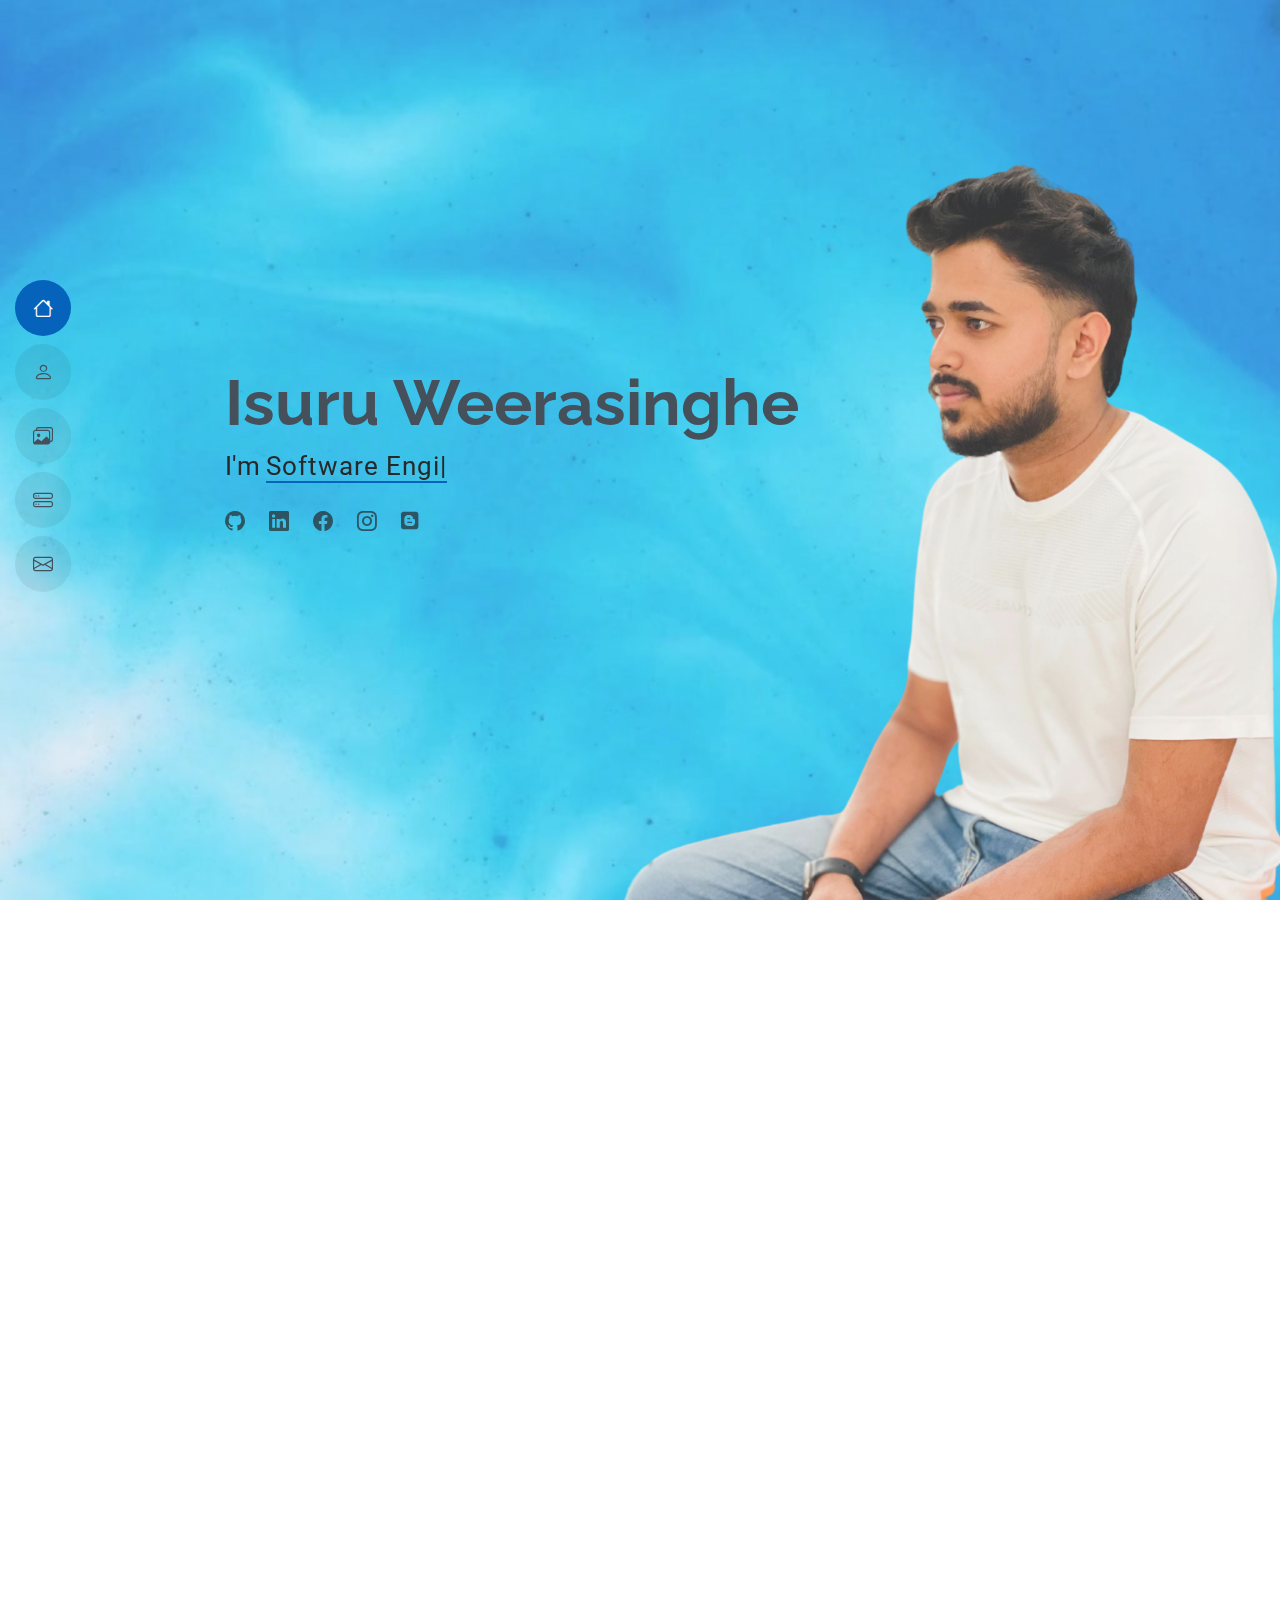
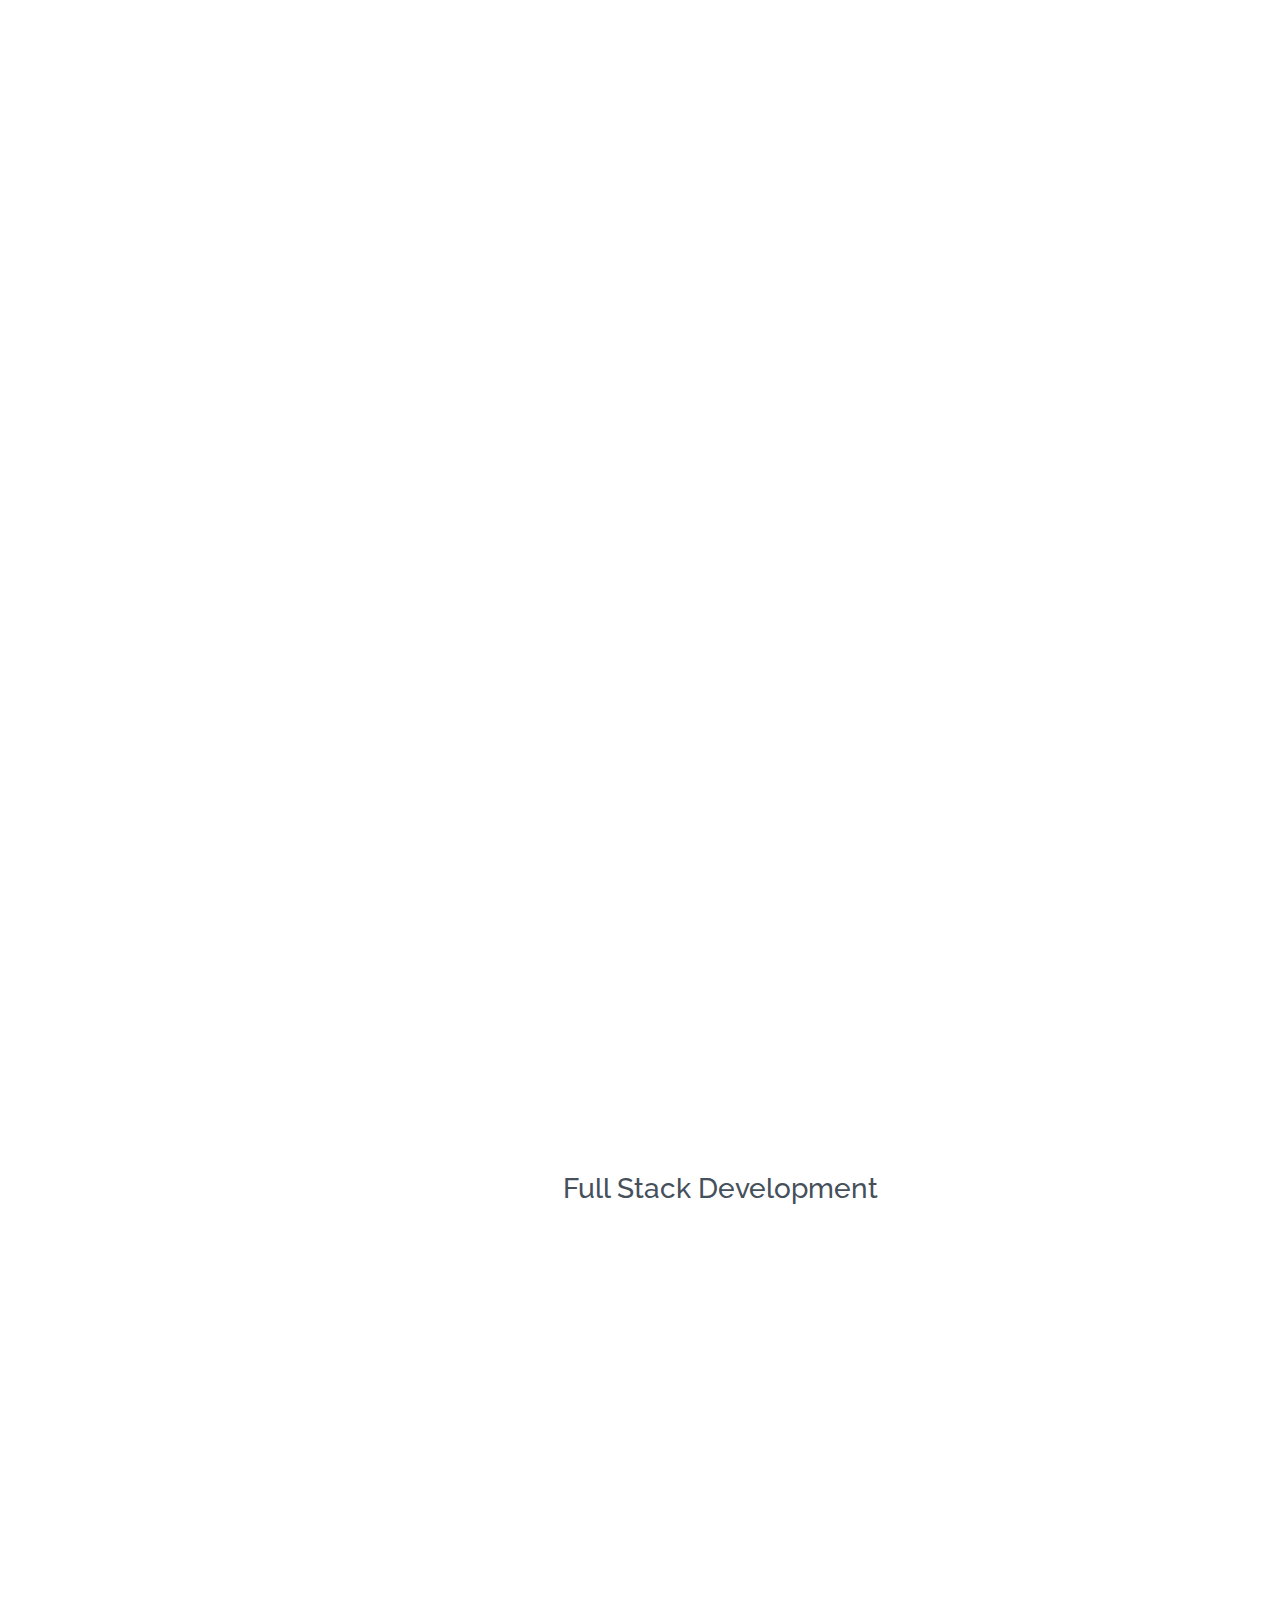
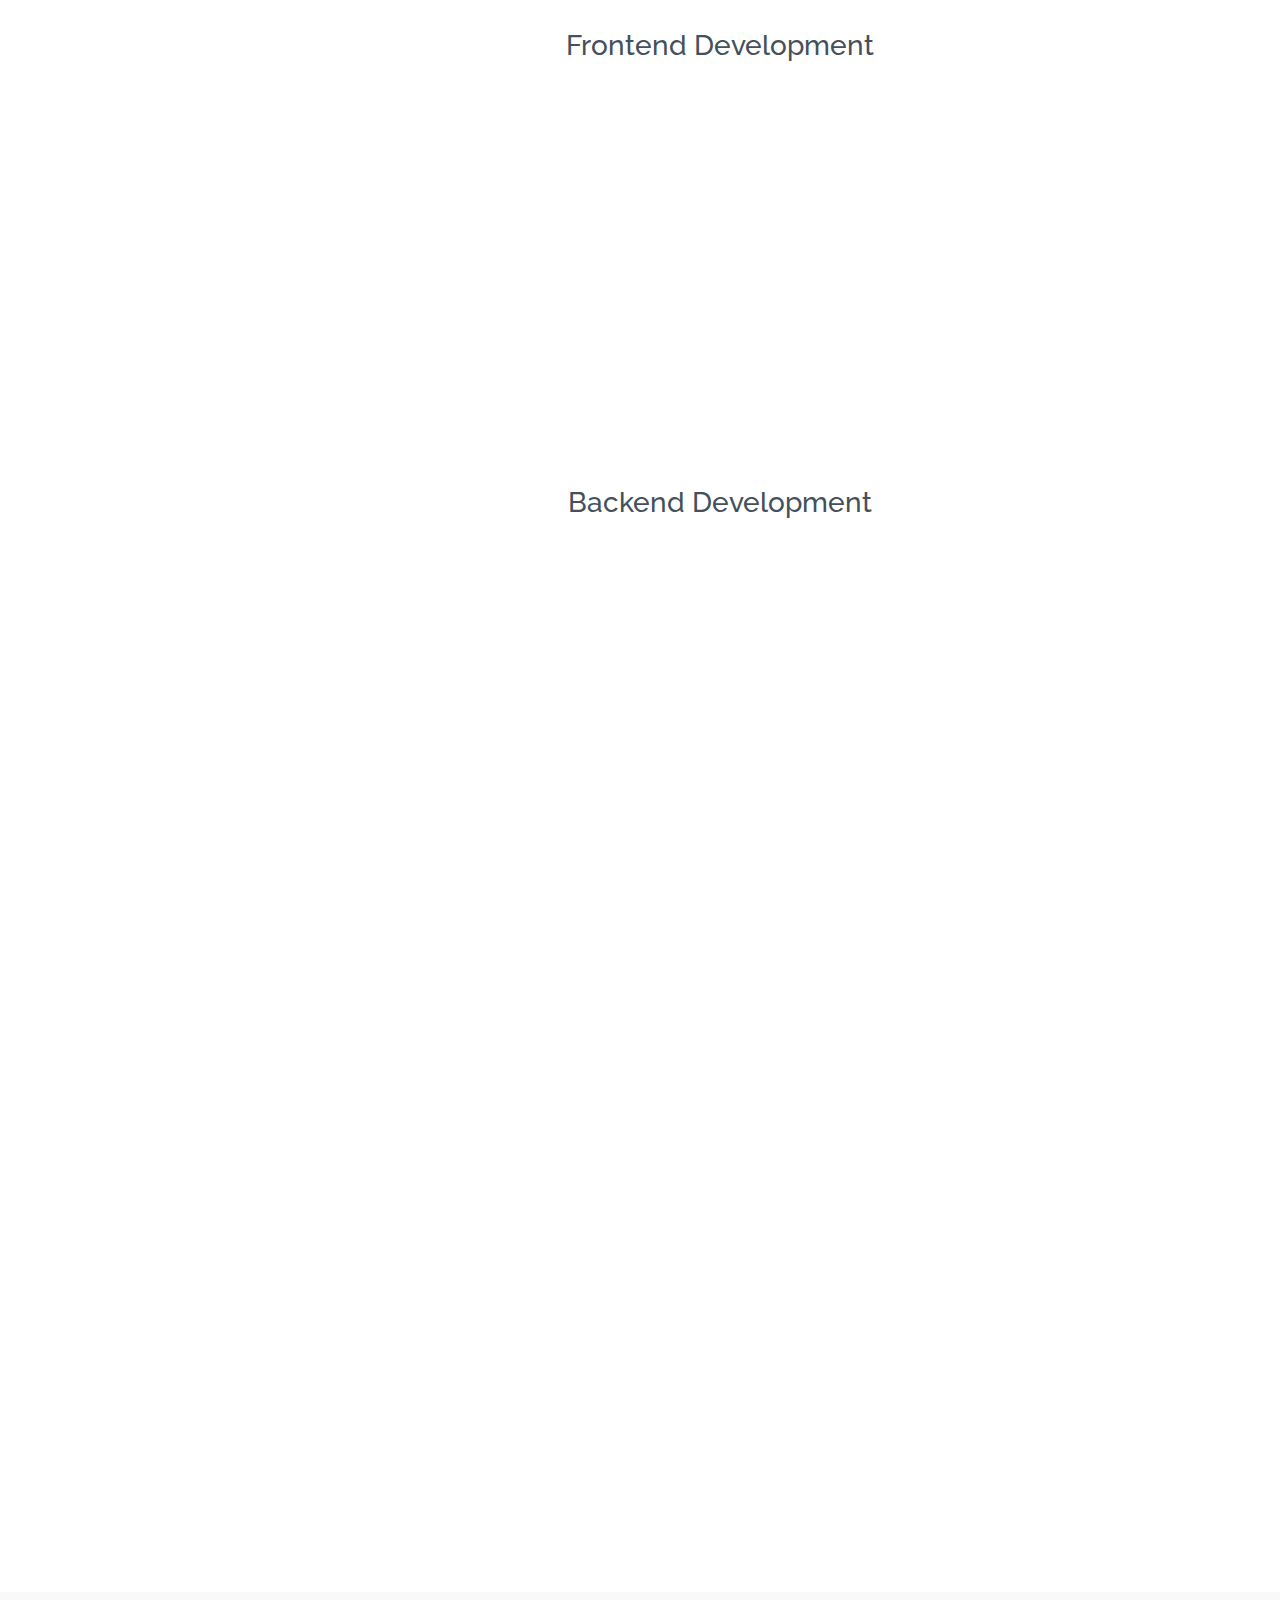
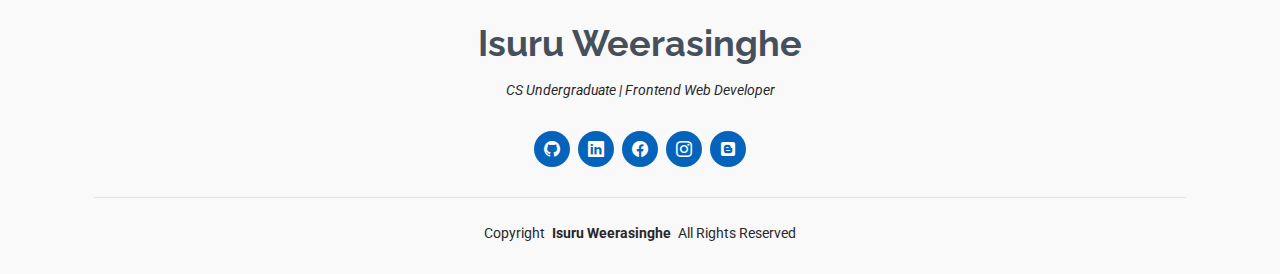
<file: index.html>
<!DOCTYPE html>
<html lang="en">

<head>
  <meta charset="utf-8">
  <meta content="width=device-width, initial-scale=1.0" name="viewport">
  <title>Isuru | Portfolio</title>
  <meta content="" name="description">
  <meta content="" name="keywords">

  <!-- Favicons -->
  <link href="assets/img/favicon.png" rel="icon">
  <link href="assets/img/apple-touch-icon.png" rel="apple-touch-icon">

  <!-- Fonts -->
  <link href="https://fonts.googleapis.com" rel="preconnect">
  <link href="https://fonts.gstatic.com" rel="preconnect" crossorigin>
  <link href="https://fonts.googleapis.com/css2?family=Roboto:ital,wght@0,100;0,300;0,400;0,500;0,700;0,900;1,100;1,300;1,400;1,500;1,700;1,900&family=Poppins:ital,wght@0,100;0,200;0,300;0,400;0,500;0,600;0,700;0,800;0,900;1,100;1,200;1,300;1,400;1,500;1,600;1,700;1,800;1,900&family=Raleway:ital,wght@0,100;0,200;0,300;0,400;0,500;0,600;0,700;0,800;0,900;1,100;1,200;1,300;1,400;1,500;1,600;1,700;1,800;1,900&display=swap" rel="stylesheet">

  <!-- Vendor CSS Files -->
  <link href="assets/vendor/bootstrap/css/bootstrap.min.css" rel="stylesheet">
  <link href="assets/vendor/bootstrap-icons/bootstrap-icons.css" rel="stylesheet">
  <link href="assets/vendor/aos/aos.css" rel="stylesheet">
  <link href="assets/vendor/glightbox/css/glightbox.min.css" rel="stylesheet">
  <link href="assets/vendor/swiper/swiper-bundle.min.css" rel="stylesheet">
  <link href="https://cdnjs.cloudflare.com/ajax/libs/font-awesome/6.0.0-beta3/css/all.min.css" rel="stylesheet">


  <!-- Main CSS File -->
  <link href="assets/css/main.css" rel="stylesheet">

  
</head>

<body class="index-page">

  <header id="header" class="header d-flex flex-column justify-content-center">

    <i class="header-toggle d-xl-none bi bi-list"></i>

    <nav id="navmenu" class="navmenu">
      <ul>
        <li><a href="#hero" class="active"><i class="bi bi-house navicon"></i><span>Home</span></a></li>
        <li><a href="#about"><i class="bi bi-person navicon"></i><span>About</span></a></li>
        <!-- <li><a href="#resume"><i class="bi bi-file-earmark-text navicon"></i><span>Resume</span></a></li> -->
        <li><a href="#portfolio"><i class="bi bi-images navicon"></i><span>Projects</span></a></li>
        <li><a href="#services"><i class="bi bi-hdd-stack navicon"></i><span>Services</span></a></li>
        <li><a href="#contact"><i class="bi bi-envelope navicon"></i><span>Contact</span></a></li>
      </ul>
    </nav>

  </header>

  <main class="main">

    <!-- Hero Section -->
    <section id="hero" class="hero section light-background">

      <img src="assets/img/hero-bg.jpg" alt="">

      <div class="container" data-aos="zoom-out">
        <div class="row justify-content-center">
          <div class="col-lg-9">
            <h2>Isuru Weerasinghe</h2>
            <p>I'm <span class="typed" data-typed-items="Full Stack Web Developer, CS Undergraduate">Software Engineer Enthusiast</span><span class="typed-cursor typed-cursor--blink" aria-hidden="true"></span></p>
            <div class="social-links">
              <!-- <a href="#"><i class="bi bi-twitter-x"></i></a> -->
              <a href="https://github.com/Isuru-Weerasinghe"><i class="bi bi-github"></i></a>
              <a href="https://www.linkedin.com/in/isuru-weerasinghe-ab892a248/"><i class="bi bi-linkedin"></i></a>
              <a href="https://www.facebook.com/profile.php?id=100087446755315&mibextid=ZbWKwL"><i class="bi bi-facebook"></i></a>
              <a href="https://www.instagram.com/isuru_op/profilecard/?igsh=MTJpNHA0MjAzdmZsMg=="><i class="bi bi-instagram"></i></a>
              <a href="https://webbyisuruweerasinghe.blogspot.com"><i class="fab fa-blogger"></i></a>
              
            </div>
          </div>
        </div>
      </div>

    </section><!-- /Hero Section -->

    <!-- About Section -->
    <section id="about" class="about section">

      <!-- Section Title -->
      <div class="container section-title" data-aos="fade-up">
        <h2>About</h2>
        <!-- <p>I am a driven Computer Science undergraduate at Uva Wellassa University of Sri Lanka, with a strong passion for software development. Skilled in web development and always eager to embrace new challenges, I excel at learning quickly and contributing effectively to collaborative projects. With a proactive approach and a commitment to excellence, I aspire to make a meaningful impact as a Software Engineer.</p> -->
      </div><!-- End Section Title -->

      <div class="container" data-aos="fade-up" data-aos-delay="100">

        <div class="row gy-4 justify-content-center">
          <div class="col-lg-4">
            <img src="assets/img/profile-img.jpg" class="img-fluid" alt="">
          </div>
          <div class="col-lg-8 content">
            <h2>CS Undergraduate &amp; Full Stack Web Developer.</h2>
            <p class="py-3">
              I am a driven Computer Science undergraduate at Uva Wellassa University of Sri Lanka, with a strong passion for software development. Skilled in web development and always eager to embrace new challenges, I excel at learning quickly and contributing effectively to collaborative projects. With a proactive approach and a commitment to excellence, I aspire to make a meaningful impact as a Software Engineer.
            </p>
            <div class="row">
              <div class="col-lg-6">
                <ul>
                  <li><i class="bi bi-chevron-right"></i> <strong>University:</strong> <span>Uva Wellassa University of Sri Lanka</span></li>
                  <li><i class="bi bi-chevron-right"></i> <strong>Degree:</strong> <span>BSc(Hon's) Computer Science and Technology</span></li>
                  <li><i class="bi bi-chevron-right"></i> <strong>Phone:</strong> <span>+94 76 9201332</span></li>
                  <li><i class="bi bi-chevron-right"></i> <strong>Email:</strong> <span>lakmalisuru2018@gmail.com</span></li>
                </ul>
                <br/>
                <br/>
                <br/>
                <br/>
                <br/>
                <br/>
                <br/>
              </div>
              
            </div>
        
          </div>
        </div>

      </div>

    <!-- Portfolio Section -->
    <section id="portfolio" class="portfolio section">

      <!-- Section Title -->
      <div class="container section-title" data-aos="fade-up">
        <h2>Projects</h2>
        <p>Explore a collection of my projects that demonstrate my passion for problem-solving and innovation. From building intelligent systems and crafting efficient algorithms to designing user-friendly applications, each project reflects my journey of continuous learning and technical expertise.</p>
      </div><!-- End Section Title -->

      <div class="container">

        <div class="isotope-layout" data-default-filter="*" data-layout="masonry" data-sort="original-order">

          <ul class="portfolio-filters isotope-filters" data-aos="fade-up" data-aos-delay="100">
            <li data-filter="*" class="filter-active">All</li>
            <li data-filter=".filter-app">MERN</li>
            <li data-filter=".filter-product">JSP</li>
            <li data-filter=".filter-branding">PHP</li>
          </ul><!-- End Portfolio Filters -->

          <div class="row gy-4 isotope-container" data-aos="fade-up" data-aos-delay="200">

            <div class="col-lg-4 col-md-6 portfolio-item isotope-item filter-app">
              <img src="assets/img/masonry-portfolio/masonry-portfolio-1.jpg" class="img-fluid" alt="">
              <div class="portfolio-info">
                <h4>ENT Unit [HCSMS]</h4>
                <p>Developed a MERN stack application streamlining clinical services in an ENT unit of Kolonna Base Hospital, featuring QR-based authentication, EHR management, multi-role access, and integrated support functionalities.</p>
                <a href="assets/img/masonry-portfolio/masonry-portfolio-1.jpg" title="App 1" data-gallery="portfolio-gallery-app" class="glightbox preview-link"><i class="bi bi-zoom-in"></i></a>
                <a href="#" title="More Details" class="details-link"><i class="bi bi-link-45deg"></i></a>
              </div>
            </div><!-- End Portfolio Item -->

            <div class="col-lg-4 col-md-6 portfolio-item isotope-item filter-product">
              <img src="assets/img/masonry-portfolio/masonry-portfolio-2.jpg" class="img-fluid" alt="">
              <div class="portfolio-info">
                <h4>Inspira Ella</h4>
                <p>Developed a dynamic Hotel Management System for Inspira Ella hotel using JSP, Servlets, and MySQL, enhancing service management and customer experience with a focus on rapid development.</p>
                <a href="assets/img/masonry-portfolio/masonry-portfolio-2.jpg" title="Product 1" data-gallery="portfolio-gallery-product" class="glightbox preview-link"><i class="bi bi-zoom-in"></i></a>
                <a href="#" title="More Details" class="details-link"><i class="bi bi-link-45deg"></i></a>
              </div>
            </div><!-- End Portfolio Item -->

            <div class="col-lg-4 col-md-6 portfolio-item isotope-item filter-branding">
              <img src="assets/img/masonry-portfolio/masonry-portfolio-3.jpg" class="img-fluid" alt="">
              <div class="portfolio-info">
                <h4>Railway Management System for Sri Lanka Railways</h4>
                <p>"Developed a Railway Management System using PHP and MySQL to automate operations, including train scheduling, ticketing, and passenger and route management for Sri Lanka's railway network."</p>
                <a href="assets/img/masonry-portfolio/masonry-portfolio-3.jpg" title="Branding 1" data-gallery="portfolio-gallery-branding" class="glightbox preview-link"><i class="bi bi-zoom-in"></i></a>
                <a href="portfolio-details3.html" title="More Details" class="details-link"><i class="bi bi-link-45deg"></i></a>
              </div>
            </div><!-- End Portfolio Item -->

          </div> 

        </div>

      </div> 

    </section><!-- /Portfolio Section -->

    <!-- Services Section -->
<section id="services" class="services section">

  <!-- Section Title -->
<div class="container section-title" data-aos="fade-up">
  <h2>Services</h2>
  <p>Comprehensive web development services that cover Full Stack, Frontend, and Backend development, delivering seamless and dynamic web solutions for businesses of all sizes.</p>
</div><!-- End Section Title -->

<div class="container">
  <div class="row gy-4">

    <!-- Full Stack Development -->
    <div class="col-12">
      <h3 class="text-center">Full Stack Development</h3>
    </div>
    <div class="col-lg-4 col-md-6" data-aos="fade-up" data-aos-delay="100">
      <div class="service-item item-cyan position-relative">
        <div class="icon">
          <i class="bi bi-globe"></i>
        </div>
        <h3>End-to-End Solutions</h3>
        <p>Build robust web applications from the ground up, integrating seamless communication between frontend and backend technologies.</p>
      </div>
    </div>
    <div class="col-lg-4 col-md-6" data-aos="fade-up" data-aos-delay="200">
      <div class="service-item item-orange position-relative">
        <div class="icon">
          <i class="bi bi-diagram-3"></i>
        </div>
        <h3>API Integration</h3>
        <p>Design and implement RESTful APIs to enable efficient data exchange and connectivity between various systems.</p>
      </div>
    </div>
    <div class="col-lg-4 col-md-6" data-aos="fade-up" data-aos-delay="300">
      <div class="service-item item-teal position-relative">
        <div class="icon">
          <i class="bi bi-cloud"></i>
        </div>
        <h3>Cloud Integration</h3>
        <p>Utilize cloud services to deploy scalable and secure web applications that are easy to manage and monitor.</p>
      </div>
    </div>

    <!-- Frontend Development -->
    <div class="col-12 mt-5">
      <h3 class="text-center">Frontend Development</h3>
    </div>
    <div class="col-lg-4 col-md-6" data-aos="fade-up" data-aos-delay="100">
      <div class="service-item item-cyan position-relative">
        <div class="icon">
          <i class="bi bi-code-slash"></i>
        </div>
        <h3>Responsive Design</h3>
        <p>Design websites that adapt seamlessly across devices, ensuring a consistent experience on desktops, tablets, and mobiles.</p>
      </div>
    </div>
    <div class="col-lg-4 col-md-6" data-aos="fade-up" data-aos-delay="200">
      <div class="service-item item-orange position-relative">
        <div class="icon">
          <i class="bi bi-palette"></i>
        </div>
        <h3>UI/UX Development</h3>
        <p>Create intuitive user interfaces and engaging user experiences with a focus on functionality and aesthetic appeal.</p>
      </div>
    </div>
    <div class="col-lg-4 col-md-6" data-aos="fade-up" data-aos-delay="300">
      <div class="service-item item-teal position-relative">
        <div class="icon">
          <i class="bi bi-bootstrap"></i>
        </div>
        <h3>Framework Expertise</h3>
        <p>Leverage modern frontend frameworks like React, Vue.js, and Angular for dynamic and high-performance applications.</p>
      </div>
    </div>

    <!-- Backend Development -->
    <div class="col-12 mt-5">
      <h3 class="text-center">Backend Development</h3>
    </div>
    <div class="col-lg-4 col-md-6" data-aos="fade-up" data-aos-delay="100">
      <div class="service-item item-red position-relative">
        <div class="icon">
          <i class="bi bi-server"></i>
        </div>
        <h3>Database Management</h3>
        <p>Design and manage scalable databases using technologies like MySQL, MongoDB, and PostgreSQL for secure data handling.</p>
      </div>
    </div>
    <div class="col-lg-4 col-md-6" data-aos="fade-up" data-aos-delay="200">
      <div class="service-item item-indigo position-relative">
        <div class="icon">
          <i class="bi bi-box-seam"></i>
        </div>
        <h3>Server-Side Development</h3>
        <p>Develop and maintain efficient server-side logic using Node.js, Python, or PHP to power dynamic web applications.</p>
      </div>
    </div>
    <div class="col-lg-4 col-md-6" data-aos="fade-up" data-aos-delay="300">
      <div class="service-item item-pink position-relative">
        <div class="icon">
          <i class="bi bi-shield-check"></i>
        </div>
        <h3>Security Implementation</h3>
        <p>Implement robust security measures to protect user data and prevent unauthorized access to your application.</p>
      </div>
    </div>

  </div>
</div>
<!-- End Services Section -->

<!-- Contact Section -->
 
<section id="contact" class="contact section">
  

  <!-- Section Title -->
  <div class="container section-title" data-aos="fade-up">
    <h2>Contact</h2>
    <p>Let’s Collaborate! Feel free to reach out for project collaborations, internship opportunities, or just to connect. I’d love to hear from you!</p>
  </div><!-- End Section Title -->

  <div class="container" data-aos="fade" data-aos-delay="100">

    <div class="row gy-4">

      <div class="col-lg-4">
        <div class="info-item d-flex" data-aos="fade-up" data-aos-delay="200">
          <i class="bi bi-geo-alt flex-shrink-0"></i>
          <div>
            <h3>Location</h3>
            <p>Embilipitiya, Sri Lanka</p>
          </div>
        </div><!-- End Info Item -->

        <div class="info-item d-flex" data-aos="fade-up" data-aos-delay="300">
          <i class="bi bi-telephone flex-shrink-0"></i>
          <div>
            <h3>Call Me</h3>
            <p><a href="tel:+94769201332">+94 76 920 1332</a></p>
          </div>
        </div><!-- End Info Item -->

        <div class="info-item d-flex" data-aos="fade-up" data-aos-delay="400">
          <i class="bi bi-envelope flex-shrink-0"></i>
          <div>
            <h3>Email Me</h3>
            <p><a href="mailto:lakmalisuru2018@gmail.com">lakmalisuru2018@gmail.com</a></p>
          </div>
        </div><!-- End Info Item -->

      </div>

    </div>

  </div> <br/><br/><br/>

</section><!-- /Contact Section -->



<!-- footer section -->
  </main>

  <footer id="footer" class="footer position-relative light-background">
    <div class="container">
      <h3 class="sitename">Isuru Weerasinghe</h3>
      <p>CS Undergraduate | Frontend Web Developer</p>
      <div class="social-links d-flex justify-content-center">
        <a href="https://github.com/Isuru-Weerasinghe"><i class="bi bi-github"></i></a>
        <a href="https://www.linkedin.com/in/isuru-weerasinghe-ab892a248/"><i class="bi bi-linkedin"></i></a>
        <a href="https://www.facebook.com/profile.php?id=100087446755315&mibextid=ZbWKwL"><i class="bi bi-facebook"></i></a>
        <a href="https://www.instagram.com/isuru_op/profilecard/?igsh=MTJpNHA0MjAzdmZsMg=="><i class="bi bi-instagram"></i></a>
        <a href="https://webbyisuruweerasinghe.blogspot.com"><i class="fab fa-blogger"></i></a>
      </div>
      <div class="container">
        <div class="copyright">
          <span>Copyright</span> <strong class="px-1 sitename">Isuru Weerasinghe</strong> <span>All Rights Reserved</span>
        </div>
      </div>
    </div>
  </footer>
  <!-- footer section -->

  <!-- Scroll Top -->
  <a href="#" id="scroll-top" class="scroll-top d-flex align-items-center justify-content-center"><i class="bi bi-arrow-up-short"></i></a>

  <!-- Preloader -->
  <div id="preloader"></div>

  <!-- Vendor JS Files -->
  <script src="assets/vendor/bootstrap/js/bootstrap.bundle.min.js"></script>
  <script src="assets/vendor/php-email-form/validate.js"></script>
  <script src="assets/vendor/aos/aos.js"></script>
  <script src="assets/vendor/typed.js/typed.umd.js"></script>
  <script src="assets/vendor/purecounter/purecounter_vanilla.js"></script>
  <script src="assets/vendor/waypoints/noframework.waypoints.js"></script>
  <script src="assets/vendor/glightbox/js/glightbox.min.js"></script>
  <script src="assets/vendor/imagesloaded/imagesloaded.pkgd.min.js"></script>
  <script src="assets/vendor/isotope-layout/isotope.pkgd.min.js"></script>
  <script src="assets/vendor/swiper/swiper-bundle.min.js"></script>

  <!-- Main JS File -->
  <script src="assets/js/main.js"></script>

</body>

</html>
</file>
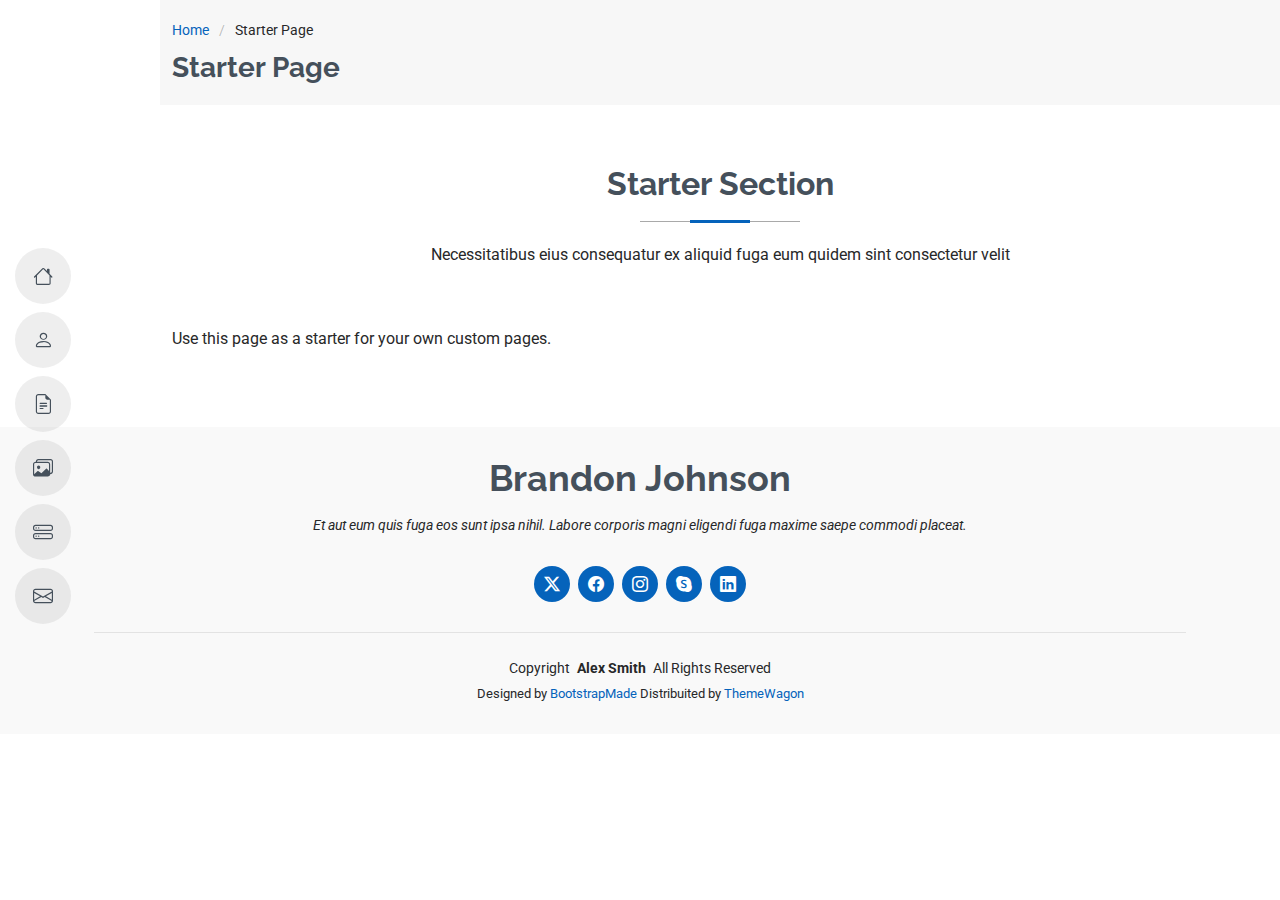
<file: starter-page.html>
<!DOCTYPE html>
<html lang="en">

<head>
  <meta charset="utf-8">
  <meta content="width=device-width, initial-scale=1.0" name="viewport">
  <title>Starter Page - MyResume Bootstrap Template</title>
  <meta content="" name="description">
  <meta content="" name="keywords">

  <!-- Favicons -->
  <link href="assets/img/favicon.png" rel="icon">
  <link href="assets/img/apple-touch-icon.png" rel="apple-touch-icon">

  <!-- Fonts -->
  <link href="https://fonts.googleapis.com" rel="preconnect">
  <link href="https://fonts.gstatic.com" rel="preconnect" crossorigin>
  <link href="https://fonts.googleapis.com/css2?family=Roboto:ital,wght@0,100;0,300;0,400;0,500;0,700;0,900;1,100;1,300;1,400;1,500;1,700;1,900&family=Poppins:ital,wght@0,100;0,200;0,300;0,400;0,500;0,600;0,700;0,800;0,900;1,100;1,200;1,300;1,400;1,500;1,600;1,700;1,800;1,900&family=Raleway:ital,wght@0,100;0,200;0,300;0,400;0,500;0,600;0,700;0,800;0,900;1,100;1,200;1,300;1,400;1,500;1,600;1,700;1,800;1,900&display=swap" rel="stylesheet">

  <!-- Vendor CSS Files -->
  <link href="assets/vendor/bootstrap/css/bootstrap.min.css" rel="stylesheet">
  <link href="assets/vendor/bootstrap-icons/bootstrap-icons.css" rel="stylesheet">
  <link href="assets/vendor/aos/aos.css" rel="stylesheet">
  <link href="assets/vendor/glightbox/css/glightbox.min.css" rel="stylesheet">
  <link href="assets/vendor/swiper/swiper-bundle.min.css" rel="stylesheet">

  <!-- Main CSS File -->
  <link href="assets/css/main.css" rel="stylesheet">

  <!-- =======================================================
  * Template Name: MyResume
  * Template URL: https://bootstrapmade.com/free-html-bootstrap-template-my-resume/
  * Updated: Jun 29 2024 with Bootstrap v5.3.3
  * Author: BootstrapMade.com
  * License: https://bootstrapmade.com/license/
  ======================================================== -->
</head>

<body class="starter-page-page">

  <header id="header" class="header d-flex flex-column justify-content-center">

    <i class="header-toggle d-xl-none bi bi-list"></i>

    <nav id="navmenu" class="navmenu">
      <ul>
        <li><a href="#hero"><i class="bi bi-house navicon"></i><span>Home</span></a></li>
        <li><a href="#about"><i class="bi bi-person navicon"></i><span>About</span></a></li>
        <li><a href="#resume"><i class="bi bi-file-earmark-text navicon"></i><span>Resume</span></a></li>
        <li><a href="#portfolio"><i class="bi bi-images navicon"></i><span>Portfolio</span></a></li>
        <li><a href="#services"><i class="bi bi-hdd-stack navicon"></i><span>Services</span></a></li>
        <li><a href="#contact"><i class="bi bi-envelope navicon"></i><span>Contact</span></a></li>
      </ul>
    </nav>

  </header>

  <main class="main">

    <!-- Page Title -->
    <div class="page-title" data-aos="fade">
      <div class="container">
        <nav class="breadcrumbs">
          <ol>
            <li><a href="index.html">Home</a></li>
            <li class="current">Starter Page</li>
          </ol>
        </nav>
        <h1>Starter Page</h1>
      </div>
    </div><!-- End Page Title -->

    <!-- Starter Section Section -->
    <section id="starter-section" class="starter-section section">

      <!-- Section Title -->
      <div class="container section-title" data-aos="fade-up">
        <h2>Starter Section</h2>
        <p>Necessitatibus eius consequatur ex aliquid fuga eum quidem sint consectetur velit</p>
      </div><!-- End Section Title -->

      <div class="container" data-aos="fade-up">
        <p>Use this page as a starter for your own custom pages.</p>
      </div>

    </section><!-- /Starter Section Section -->

  </main>

  <footer id="footer" class="footer position-relative light-background">
    <div class="container">
      <h3 class="sitename">Brandon Johnson</h3>
      <p>Et aut eum quis fuga eos sunt ipsa nihil. Labore corporis magni eligendi fuga maxime saepe commodi placeat.</p>
      <div class="social-links d-flex justify-content-center">
        <a href=""><i class="bi bi-twitter-x"></i></a>
        <a href=""><i class="bi bi-facebook"></i></a>
        <a href=""><i class="bi bi-instagram"></i></a>
        <a href=""><i class="bi bi-skype"></i></a>
        <a href=""><i class="bi bi-linkedin"></i></a>
      </div>
      <div class="container">
        <div class="copyright">
          <span>Copyright</span> <strong class="px-1 sitename">Alex Smith</strong> <span>All Rights Reserved</span>
        </div>
        <div class="credits">
          <!-- All the links in the footer should remain intact. -->
          <!-- You can delete the links only if you've purchased the pro version. -->
          <!-- Licensing information: https://bootstrapmade.com/license/ -->
          <!-- Purchase the pro version with working PHP/AJAX contact form: [buy-url] -->
          Designed by <a href="https://bootstrapmade.com/">BootstrapMade</a> Distribuited by <a href="https://themewagon.com">ThemeWagon</a>
        </div>
      </div>
    </div>
  </footer>

  <!-- Scroll Top -->
  <a href="#" id="scroll-top" class="scroll-top d-flex align-items-center justify-content-center"><i class="bi bi-arrow-up-short"></i></a>

  <!-- Preloader -->
  <div id="preloader"></div>

  <!-- Vendor JS Files -->
  <script src="assets/vendor/bootstrap/js/bootstrap.bundle.min.js"></script>
  <script src="assets/vendor/php-email-form/validate.js"></script>
  <script src="assets/vendor/aos/aos.js"></script>
  <script src="assets/vendor/typed.js/typed.umd.js"></script>
  <script src="assets/vendor/purecounter/purecounter_vanilla.js"></script>
  <script src="assets/vendor/waypoints/noframework.waypoints.js"></script>
  <script src="assets/vendor/glightbox/js/glightbox.min.js"></script>
  <script src="assets/vendor/imagesloaded/imagesloaded.pkgd.min.js"></script>
  <script src="assets/vendor/isotope-layout/isotope.pkgd.min.js"></script>
  <script src="assets/vendor/swiper/swiper-bundle.min.js"></script>

  <!-- Main JS File -->
  <script src="assets/js/main.js"></script>

</body>

</html>
</file>
<file: assets/css/main.css>
/**
* Template Name: MyResume
* Template URL: https://bootstrapmade.com/free-html-bootstrap-template-my-resume/
* Updated: Jun 29 2024 with Bootstrap v5.3.3
* Author: BootstrapMade.com
* License: https://bootstrapmade.com/license/
*/

/*--------------------------------------------------------------
# Font & Color Variables
# Help: https://bootstrapmade.com/color-system/
--------------------------------------------------------------*/
/* Fonts */
:root {
  --default-font: "Roboto",  system-ui, -apple-system, "Segoe UI", Roboto, "Helvetica Neue", Arial, "Noto Sans", "Liberation Sans", sans-serif, "Apple Color Emoji", "Segoe UI Emoji", "Segoe UI Symbol", "Noto Color Emoji";
  --heading-font: "Raleway",  sans-serif;
  --nav-font: "Poppins",  sans-serif;
}

/* Global Colors - The following color variables are used throughout the website. Updating them here will change the color scheme of the entire website */
:root { 
  --background-color: #ffffff; /* Background color for the entire website, including individual sections */
  --default-color: #272829; /* Default color used for the majority of the text content across the entire website */
  --heading-color: #45505b; /* Color for headings, subheadings and title throughout the website */
  --accent-color: #0563bb; /* Accent color that represents your brand on the website. It's used for buttons, links, and other elements that need to stand out */
  --surface-color: #ffffff; /* The surface color is used as a background of boxed elements within sections, such as cards, icon boxes, or other elements that require a visual separation from the global background. */
  --contrast-color: #ffffff; /* Contrast color for text, ensuring readability against backgrounds of accent, heading, or default colors. */
}

/* Nav Menu Colors - The following color variables are used specifically for the navigation menu. They are separate from the global colors to allow for more customization options */
:root {
  --nav-color: #45505b;  /* The default color of the main navmenu links */
  --nav-hover-color: #0563bb; /* Applied to main navmenu links when they are hovered over or active */
  --nav-mobile-background-color: #ffffff; /* Used as the background color for mobile navigation menu */
  --nav-dropdown-background-color: #ffffff; /* Used as the background color for dropdown items that appear when hovering over primary navigation items */
  --nav-dropdown-color: #212529; /* Used for navigation links of the dropdown items in the navigation menu. */
  --nav-dropdown-hover-color: #0563bb; /* Similar to --nav-hover-color, this color is applied to dropdown navigation links when they are hovered over. */
}

/* Color Presets - These classes override global colors when applied to any section or element, providing reuse of the sam color scheme. */

.light-background {
  --background-color: #f9f9f9;
  --surface-color: #ffffff;
}

.dark-background {
  --background-color: #060606;
  --default-color: #ffffff;
  --heading-color: #ffffff;
  --surface-color: #252525;
  --contrast-color: #ffffff;
}

/* Smooth scroll */
:root {
  scroll-behavior: smooth;
}

/*--------------------------------------------------------------
# General Styling & Shared Classes
--------------------------------------------------------------*/
body {
  color: var(--default-color);
  background-color: var(--background-color);
  font-family: var(--default-font);
}

a {
  color: var(--accent-color);
  text-decoration: none;
  transition: 0.3s;
}

a:hover {
  color: color-mix(in srgb, var(--accent-color), transparent 25%);
  text-decoration: none;
}

h1,
h2,
h3,
h4,
h5,
h6 {
  color: var(--heading-color);
  font-family: var(--heading-font);
}

/* PHP Email Form Messages
------------------------------*/
.php-email-form .error-message {
  display: none;
  background: #df1529;
  color: #ffffff;
  text-align: left;
  padding: 15px;
  margin-bottom: 24px;
  font-weight: 600;
}

.php-email-form .sent-message {
  display: none;
  color: #ffffff;
  background: #059652;
  text-align: center;
  padding: 15px;
  margin-bottom: 24px;
  font-weight: 600;
}

.php-email-form .loading {
  display: none;
  background: var(--surface-color);
  text-align: center;
  padding: 15px;
  margin-bottom: 24px;
}

.php-email-form .loading:before {
  content: "";
  display: inline-block;
  border-radius: 50%;
  width: 24px;
  height: 24px;
  margin: 0 10px -6px 0;
  border: 3px solid var(--accent-color);
  border-top-color: var(--surface-color);
  animation: php-email-form-loading 1s linear infinite;
}

@keyframes php-email-form-loading {
  0% {
    transform: rotate(0deg);
  }

  100% {
    transform: rotate(360deg);
  }
}

/*--------------------------------------------------------------
# Global Header
--------------------------------------------------------------*/
.header {
  color: var(--default-color);
  position: fixed;
  top: 0;
  left: 0;
  bottom: 0;
  padding: 0 15px;
  transition: all ease-in-out 0.3s;
  overflow-y: auto;
  z-index: 997;
  min-width: 200px;
}

@media (max-width: 1199px) {
  .header {
    background-color: var(--background-color);
    border-right: 1px solid color-mix(in srgb, var(--default-color), transparent 90%);
    width: 300px;
    left: -100%;
  }
}

@media (min-width: 1200px) and (max-width: 1600px) {
  .header~main {
    margin-left: 160px;
  }

  .header~main .hero {
    margin-left: -160px;
    width: 100vw;
  }
}

.header.header-show {
  left: 0;
}

.header .header-toggle {
  color: var(--contrast-color);
  background-color: var(--accent-color);
  font-size: 22px;
  display: flex;
  align-items: center;
  justify-content: center;
  width: 40px;
  height: 40px;
  border-radius: 50%;
  cursor: pointer;
  position: fixed;
  top: 15px;
  right: 15px;
  z-index: 9999;
  transition: background-color 0.3s;
}

.header .header-toggle:hover {
  color: var(--contrast-color);
  background-color: color-mix(in srgb, var(--accent-color) 90%, white 15%);
}

/*--------------------------------------------------------------
# Navigation Menu
--------------------------------------------------------------*/
.navmenu {
  padding: 0;
  z-index: 9997;
}

.navmenu ul {
  list-style: none;
  padding: 0 0 20px 0;
  margin: 0;
  width: 140px;
}

.navmenu a,
.navmenu a:focus {
  color: var(--nav-color);
  font-family: var(--nav-font);
  display: flex;
  align-items: center;
  padding: 10px 18px;
  margin-bottom: 8px;
  font-size: 15px;
  border-radius: 50px;
  background: color-mix(in srgb, var(--default-color), transparent 92%);
  height: 56px;
  width: 100%;
  overflow: hidden;
  transition: 0.3s;
}

.navmenu a i,
.navmenu a:focus i {
  font-size: 20px;
}

.navmenu a span,
.navmenu a:focus span {
  padding: 0 5px 0 7px;
}

@media (min-width: 992px) {

  .navmenu a,
  .navmenu a:focus {
    max-width: 56px;
  }

  .navmenu a span,
  .navmenu a:focus span {
    display: none;
  }
}

.navmenu a:hover,
.navmenu .active,
.navmenu .active:focus,
.navmenu li:hover>a {
  color: var(--contrast-color);
  background: var(--nav-hover-color);
}

.navmenu a:hover,
.navmenu li:hover>a {
  max-width: 100%;
  color: var(--contrast-color);
}

.navmenu a:hover span,
.navmenu li:hover>a span {
  display: block;
}

/*--------------------------------------------------------------
# Global Footer
--------------------------------------------------------------*/
.footer {
  color: var(--default-color);
  background-color: var(--background-color);
  font-size: 14px;
  text-align: center;
  padding: 30px 0;
  position: relative;
}

.footer h3 {
  font-size: 36px;
  font-weight: 700;
  position: relative;
  padding: 0;
  margin: 0 0 15px 0;
}

.footer p {
  font-size: 15;
  font-style: italic;
  padding: 0;
  margin: 0 0 30px 0;
}

.footer .social-links {
  margin: 0 0 30px 0;
}

.footer .social-links a {
  font-size: 16px;
  display: flex;
  align-items: center;
  justify-content: center;
  background: var(--accent-color);
  color: var(--contrast-color);
  line-height: 1;
  margin: 0 4px;
  border-radius: 50%;
  text-align: center;
  width: 36px;
  height: 36px;
  transition: 0.3s;
}

.footer .social-links a:hover {
  background: color-mix(in srgb, var(--accent-color), transparent 20%);
  text-decoration: none;
}

.footer .copyright {
  padding-top: 25px;
  border-top: 1px solid color-mix(in srgb, var(--default-color), transparent 90%);
}

.footer .credits {
  font-size: 13px;
  padding-top: 5px;
}

/*--------------------------------------------------------------
# Preloader
--------------------------------------------------------------*/
#preloader {
  position: fixed;
  inset: 0;
  z-index: 999999;
  overflow: hidden;
  background: var(--background-color);
  transition: all 0.6s ease-out;
}

#preloader:before {
  content: "";
  position: fixed;
  top: calc(50% - 30px);
  left: calc(50% - 30px);
  border: 6px solid #ffffff;
  border-color: var(--accent-color) transparent var(--accent-color) transparent;
  border-radius: 50%;
  width: 60px;
  height: 60px;
  animation: animate-preloader 1.5s linear infinite;
}

@keyframes animate-preloader {
  0% {
    transform: rotate(0deg);
  }

  100% {
    transform: rotate(360deg);
  }
}

/*--------------------------------------------------------------
# Scroll Top Button
--------------------------------------------------------------*/
.scroll-top {
  position: fixed;
  visibility: hidden;
  opacity: 0;
  right: 15px;
  bottom: -15px;
  z-index: 99999;
  background-color: var(--accent-color);
  width: 44px;
  height: 44px;
  border-radius: 50px;
  transition: all 0.4s;
}

.scroll-top i {
  font-size: 24px;
  color: var(--contrast-color);
  line-height: 0;
}

.scroll-top:hover {
  background-color: color-mix(in srgb, var(--accent-color), transparent 20%);
  color: var(--contrast-color);
}

.scroll-top.active {
  visibility: visible;
  opacity: 1;
  bottom: 15px;
}

/*--------------------------------------------------------------
# Disable aos animation delay on mobile devices
--------------------------------------------------------------*/
@media screen and (max-width: 768px) {
  [data-aos-delay] {
    transition-delay: 0 !important;
  }
}

/*--------------------------------------------------------------
# Global Page Titles & Breadcrumbs
--------------------------------------------------------------*/
.page-title {
  --background-color: color-mix(in srgb, var(--default-color), transparent 96%);
  color: var(--default-color);
  background-color: var(--background-color);
  padding: 20px 0;
  position: relative;
}

.page-title h1 {
  font-size: 28px;
  font-weight: 700;
  margin: 0;
}

.page-title .breadcrumbs ol {
  display: flex;
  flex-wrap: wrap;
  list-style: none;
  padding: 0 0 10px 0;
  margin: 0;
  font-size: 14px;
  font-weight: 400;
}

.page-title .breadcrumbs ol li+li {
  padding-left: 10px;
}

.page-title .breadcrumbs ol li+li::before {
  content: "/";
  display: inline-block;
  padding-right: 10px;
  color: color-mix(in srgb, var(--default-color), transparent 70%);
}

/*--------------------------------------------------------------
# Global Sections
--------------------------------------------------------------*/
section,
.section {
  color: var(--default-color);
  background-color: var(--background-color);
  padding: 60px 0;
  overflow: clip;
}

/*--------------------------------------------------------------
# Global Section Titles
--------------------------------------------------------------*/
.section-title {
  text-align: center;
  padding-bottom: 60px;
  position: relative;
}

.section-title h2 {
  font-size: 32px;
  font-weight: 700;
  margin-bottom: 20px;
  padding-bottom: 20px;
  position: relative;
}

.section-title h2:before {
  content: "";
  position: absolute;
  display: block;
  width: 160px;
  height: 1px;
  background: color-mix(in srgb, var(--default-color), transparent 60%);
  left: 0;
  right: 0;
  bottom: 1px;
  margin: auto;
}

.section-title h2::after {
  content: "";
  position: absolute;
  display: block;
  width: 60px;
  height: 3px;
  background: var(--accent-color);
  left: 0;
  right: 0;
  bottom: 0;
  margin: auto;
}

.section-title p {
  margin-bottom: 0;
}

/*--------------------------------------------------------------
# Hero Section
--------------------------------------------------------------*/
.hero {
  width: 100%;
  min-height: 100vh;
  position: relative;
  padding: 80px 0;
  display: flex;
  align-items: center;
  justify-content: center;
}

.hero img {
  position: absolute;
  inset: 0;
  display: block;
  width: 100%;
  height: 100%;
  object-fit: cover;
  z-index: 1;
}

.hero:before {
  content: "";
  background: color-mix(in srgb, var(--background-color), transparent 80%);
  position: absolute;
  inset: 0;
  z-index: 2;
}

.hero .container {
  position: relative;
  z-index: 3;
}

.hero h2 {
  margin: 0;
  font-size: 64px;
  font-weight: 700;
}

.hero p {
  margin: 5px 0 0 0;
  font-size: 26px;
}

.hero p span {
  letter-spacing: 1px;
  border-bottom: 2px solid var(--accent-color);
}

.hero .social-links {
  margin-top: 25px;
}

.hero .social-links a {
  font-size: 20px;
  display: inline-block;
  color: color-mix(in srgb, var(--default-color), transparent 30%);
  line-height: 1;
  margin-right: 20px;
  transition: 0.3s;
}

.hero .social-links a:hover {
  color: var(--accent-color);
}

@media (max-width: 768px) {
  .hero h2 {
    font-size: 32px;
  }

  .hero p {
    font-size: 20px;
  }
}

/*--------------------------------------------------------------
# About Section
--------------------------------------------------------------*/
.about .content h2 {
  font-weight: 700;
  font-size: 24px;
}

.about .content ul {
  list-style: none;
  padding: 0;
}

.about .content ul li {
  margin-bottom: 20px;
  display: flex;
  align-items: center;
}

.about .content ul strong {
  margin-right: 10px;
}

.about .content ul i {
  font-size: 16px;
  margin-right: 5px;
  color: var(--accent-color);
  line-height: 0;
}

/*--------------------------------------------------------------
# Stats Section
--------------------------------------------------------------*/
.stats i {
  background-color: var(--accent-color);
  color: var(--contrast-color);
  width: 54px;
  height: 54px;
  font-size: 24px;
  border-radius: 50px;
  display: inline-flex;
  align-items: center;
  justify-content: center;
  position: relative;
  z-index: 1;
}

.stats .stats-item {
  margin-top: 10px;
  width: 100%;
  position: relative;
  text-align: center;
  z-index: 0;
}

.stats .stats-item span {
  font-size: 36px;
  display: block;
  font-weight: 700;
  color: color-mix(in srgb, var(--default-color), transparent 20%);
}

.stats .stats-item p {
  padding: 0;
  margin: 0;
  color: color-mix(in srgb, var(--default-color), transparent 50%);
  font-size: 16px;
}

/*--------------------------------------------------------------
# Skills Section
--------------------------------------------------------------*/
.skills .progress {
  height: 60px;
  display: block;
  background: none;
  border-radius: 0;
}

.skills .progress .skill {
  color: var(--heading-color);
  padding: 0;
  margin: 0 0 6px 0;
  text-transform: uppercase;
  display: block;
  font-weight: 600;
  font-family: var(--heading-font);
}

.skills .progress .skill .val {
  float: right;
  font-style: normal;
}

.skills .progress-bar-wrap {
  background: color-mix(in srgb, var(--default-color), transparent 90%);
  height: 10px;
}

.skills .progress-bar {
  width: 1px;
  height: 10px;
  transition: 0.9s;
  background-color: var(--accent-color);
}

/*--------------------------------------------------------------
# Resume Section
--------------------------------------------------------------*/
.resume .resume-title {
  color: var(--heading-color);
  font-size: 26px;
  font-weight: 700;
  margin-top: 20px;
  margin-bottom: 20px;
}

.resume .resume-item {
  padding: 0 0 20px 20px;
  margin-top: -2px;
  border-left: 2px solid var(--accent-color);
  position: relative;
}

.resume .resume-item h4 {
  line-height: 18px;
  font-size: 18px;
  font-weight: 600;
  text-transform: uppercase;
  color: color-mix(in srgb, var(--default-color), transparent 20%);
  margin-bottom: 10px;
}

.resume .resume-item h5 {
  font-size: 16px;
  padding: 5px 15px;
  display: inline-block;
  font-weight: 600;
  margin-bottom: 10px;
}

.resume .resume-item ul {
  padding-left: 20px;
}

.resume .resume-item ul li {
  padding-bottom: 10px;
}

.resume .resume-item:last-child {
  padding-bottom: 0;
}

.resume .resume-item::before {
  content: "";
  position: absolute;
  width: 16px;
  height: 16px;
  border-radius: 50px;
  left: -9px;
  top: 0;
  background: var(--background-color);
  border: 2px solid var(--accent-color);
}

/*--------------------------------------------------------------
# Portfolio Section
--------------------------------------------------------------*/
.portfolio .portfolio-filters {
  padding: 0;
  margin: 0 auto 20px auto;
  list-style: none;
  text-align: center;
}

.portfolio .portfolio-filters li {
  cursor: pointer;
  display: inline-block;
  padding: 8px 20px 10px 20px;
  margin: 0;
  font-size: 15px;
  font-weight: 500;
  line-height: 1;
  margin-bottom: 5px;
  border-radius: 50px;
  transition: all 0.3s ease-in-out;
  font-family: var(--heading-font);
}

.portfolio .portfolio-filters li:hover,
.portfolio .portfolio-filters li.filter-active {
  color: var(--contrast-color);
  background-color: var(--accent-color);
}

.portfolio .portfolio-filters li:first-child {
  margin-left: 0;
}

.portfolio .portfolio-filters li:last-child {
  margin-right: 0;
}

@media (max-width: 575px) {
  .portfolio .portfolio-filters li {
    font-size: 14px;
    margin: 0 0 10px 0;
  }
}

.portfolio .portfolio-item {
  position: relative;
  overflow: hidden;
}

.portfolio .portfolio-item .portfolio-info {
  opacity: 0;
  position: absolute;
  left: 12px;
  right: 12px;
  bottom: -100%;
  z-index: 3;
  transition: all ease-in-out 0.5s;
  background: color-mix(in srgb, var(--background-color), transparent 10%);
  padding: 15px;
}

.portfolio .portfolio-item .portfolio-info h4 {
  font-size: 18px;
  font-weight: 600;
  padding-right: 50px;
}

.portfolio .portfolio-item .portfolio-info p {
  color: color-mix(in srgb, var(--default-color), transparent 30%);
  font-size: 14px;
  margin-bottom: 0;
  padding-right: 50px;
}

.portfolio .portfolio-item .portfolio-info .preview-link,
.portfolio .portfolio-item .portfolio-info .details-link {
  position: absolute;
  right: 50px;
  font-size: 24px;
  top: calc(50% - 14px);
  color: color-mix(in srgb, var(--default-color), transparent 30%);
  transition: 0.3s;
  line-height: 0;
}

.portfolio .portfolio-item .portfolio-info .preview-link:hover,
.portfolio .portfolio-item .portfolio-info .details-link:hover {
  color: var(--accent-color);
}

.portfolio .portfolio-item .portfolio-info .details-link {
  right: 14px;
  font-size: 28px;
}

.portfolio .portfolio-item:hover .portfolio-info {
  opacity: 1;
  bottom: 0;
}

/*--------------------------------------------------------------
# Services Section
--------------------------------------------------------------*/
.services .service-item {
  background-color: var(--surface-color);
  box-shadow: 0px 5px 90px 0px rgba(0, 0, 0, 0.1);
  height: 100%;
  padding: 60px 30px;
  text-align: center;
  transition: 0.3s;
  border-radius: 5px;
}

.services .service-item .icon {
  margin: 0 auto;
  width: 100px;
  height: 100px;
  display: flex;
  align-items: center;
  justify-content: center;
  transition: ease-in-out 0.3s;
  position: relative;
}

.services .service-item .icon i {
  font-size: 36px;
  transition: 0.5s;
  position: relative;
}

.services .service-item .icon svg {
  position: absolute;
  top: 0;
  left: 0;
}

.services .service-item .icon svg path {
  transition: 0.5s;
  fill: color-mix(in srgb, var(--default-color), transparent 95%);
}

.services .service-item h3 {
  font-weight: 700;
  margin: 10px 0 15px 0;
  font-size: 22px;
}

.services .service-item p {
  line-height: 24px;
  font-size: 14px;
  margin-bottom: 0;
}

.services .service-item:hover {
  box-shadow: 0px 5px 35px 0px rgba(0, 0, 0, 0.1);
}

.services .service-item.item-cyan i {
  color: #0dcaf0;
}

.services .service-item.item-cyan:hover .icon i {
  color: #fff;
}

.services .service-item.item-cyan:hover .icon path {
  fill: #0dcaf0;
}

.services .service-item.item-orange i {
  color: #fd7e14;
}

.services .service-item.item-orange:hover .icon i {
  color: #fff;
}

.services .service-item.item-orange:hover .icon path {
  fill: #fd7e14;
}

.services .service-item.item-teal i {
  color: #20c997;
}

.services .service-item.item-teal:hover .icon i {
  color: #fff;
}

.services .service-item.item-teal:hover .icon path {
  fill: #20c997;
}

.services .service-item.item-red i {
  color: #df1529;
}

.services .service-item.item-red:hover .icon i {
  color: #fff;
}

.services .service-item.item-red:hover .icon path {
  fill: #df1529;
}

.services .service-item.item-indigo i {
  color: #6610f2;
}

.services .service-item.item-indigo:hover .icon i {
  color: #fff;
}

.services .service-item.item-indigo:hover .icon path {
  fill: #6610f2;
}

.services .service-item.item-pink i {
  color: #f3268c;
}

.services .service-item.item-pink:hover .icon i {
  color: #fff;
}

.services .service-item.item-pink:hover .icon path {
  fill: #f3268c;
}

/*--------------------------------------------------------------
# Testimonials Section
--------------------------------------------------------------*/
.testimonials .testimonials-carousel,
.testimonials .testimonials-slider {
  overflow: hidden;
}

.testimonials .testimonial-item .testimonial-content {
  border-left: 3px solid var(--accent-color);
  padding-left: 30px;
}

.testimonials .testimonial-item .testimonial-img {
  border-radius: 50%;
  border: 4px solid var(--background-color);
  margin: 0 auto;
}

.testimonials .testimonial-item h3 {
  font-size: 20px;
  font-weight: bold;
  margin: 10px 0 5px 0;
}

.testimonials .testimonial-item h4 {
  font-size: 14px;
  color: color-mix(in srgb, var(--default-color), transparent 40%);
  margin: 0 0 10px 0;
}

.testimonials .testimonial-item .stars i {
  color: #ffc107;
  margin: 0 1px;
}

.testimonials .testimonial-item .quote-icon-left,
.testimonials .testimonial-item .quote-icon-right {
  color: color-mix(in srgb, var(--accent-color), transparent 50%);
  font-size: 26px;
  line-height: 0;
}

.testimonials .testimonial-item .quote-icon-left {
  display: inline-block;
  left: -5px;
  position: relative;
}

.testimonials .testimonial-item .quote-icon-right {
  display: inline-block;
  right: -5px;
  position: relative;
  top: 10px;
  transform: scale(-1, -1);
}

.testimonials .testimonial-item p {
  font-style: italic;
}

.testimonials .swiper-wrapper {
  height: auto;
}

.testimonials .swiper-pagination {
  margin-top: 30px;
  position: relative;
}

.testimonials .swiper-pagination .swiper-pagination-bullet {
  width: 12px;
  height: 12px;
  background-color: color-mix(in srgb, var(--default-color), transparent 85%);
  opacity: 1;
}

.testimonials .swiper-pagination .swiper-pagination-bullet-active {
  background-color: var(--accent-color);
}

/*--------------------------------------------------------------
# Contact Section
--------------------------------------------------------------*/
.contact .info-item+.info-item {
  margin-top: 40px;
}

.contact .info-item i {
  color: var(--accent-color);
  background: color-mix(in srgb, var(--accent-color), transparent 92%);
  font-size: 20px;
  width: 44px;
  height: 44px;
  display: flex;
  justify-content: center;
  align-items: center;
  border-radius: 50px;
  transition: all 0.3s ease-in-out;
  margin-right: 15px;
}

.contact .info-item h3 {
  padding: 0;
  font-size: 18px;
  font-weight: 700;
  margin-bottom: 5px;
}

.contact .info-item p {
  padding: 0;
  margin-bottom: 0;
  font-size: 14px;
}

.contact .info-item:hover i {
  background: var(--accent-color);
  color: var(--contrast-color);
}

.contact .php-email-form {
  height: 100%;
}

.contact .php-email-form input[type=text],
.contact .php-email-form input[type=email],
.contact .php-email-form textarea {
  font-size: 14px;
  padding: 10px 15px;
  box-shadow: none;
  border-radius: 0;
  color: var(--default-color);
  background-color: color-mix(in srgb, var(--background-color), transparent 50%);
  border-color: color-mix(in srgb, var(--default-color), transparent 80%);
}

.contact .php-email-form input[type=text]:focus,
.contact .php-email-form input[type=email]:focus,
.contact .php-email-form textarea:focus {
  border-color: var(--accent-color);
}

.contact .php-email-form input[type=text]::placeholder,
.contact .php-email-form input[type=email]::placeholder,
.contact .php-email-form textarea::placeholder {
  color: color-mix(in srgb, var(--default-color), transparent 70%);
}

.contact .php-email-form button[type=submit] {
  color: var(--contrast-color);
  background: var(--accent-color);
  border: 0;
  padding: 10px 30px;
  transition: 0.4s;
  border-radius: 50px;
}

.contact .php-email-form button[type=submit]:hover {
  background: color-mix(in srgb, var(--accent-color), transparent 25%);
}

/*--------------------------------------------------------------
# Portfolio Details Section
--------------------------------------------------------------*/
.portfolio-details .portfolio-details-slider img {
  width: 100%;
}

.portfolio-details .swiper-wrapper {
  height: auto;
}

.portfolio-details .swiper-button-prev,
.portfolio-details .swiper-button-next {
  width: 48px;
  height: 48px;
}

.portfolio-details .swiper-button-prev:after,
.portfolio-details .swiper-button-next:after {
  color: rgba(255, 255, 255, 0.8);
  background-color: rgba(0, 0, 0, 0.15);
  font-size: 24px;
  border-radius: 50%;
  width: 48px;
  height: 48px;
  display: flex;
  align-items: center;
  justify-content: center;
  transition: 0.3s;
}

.portfolio-details .swiper-button-prev:hover:after,
.portfolio-details .swiper-button-next:hover:after {
  background-color: rgba(0, 0, 0, 0.3);
}

@media (max-width: 575px) {

  .portfolio-details .swiper-button-prev,
  .portfolio-details .swiper-button-next {
    display: none;
  }
}

.portfolio-details .swiper-pagination {
  margin-top: 20px;
  position: relative;
}

.portfolio-details .swiper-pagination .swiper-pagination-bullet {
  width: 10px;
  height: 10px;
  background-color: color-mix(in srgb, var(--default-color), transparent 85%);
  opacity: 1;
}

.portfolio-details .swiper-pagination .swiper-pagination-bullet-active {
  background-color: var(--accent-color);
}

.portfolio-details .portfolio-info h3 {
  font-size: 22px;
  font-weight: 700;
  margin-bottom: 20px;
  padding-bottom: 20px;
  position: relative;
}

.portfolio-details .portfolio-info h3:after {
  content: "";
  position: absolute;
  display: block;
  width: 50px;
  height: 3px;
  background: var(--accent-color);
  left: 0;
  bottom: 0;
}

.portfolio-details .portfolio-info ul {
  list-style: none;
  padding: 0;
  font-size: 15px;
}

.portfolio-details .portfolio-info ul li {
  display: flex;
  flex-direction: column;
  padding-bottom: 15px;
}

.portfolio-details .portfolio-info ul strong {
  text-transform: uppercase;
  font-weight: 400;
  color: color-mix(in srgb, var(--default-color), transparent 50%);
  font-size: 14px;
}

.portfolio-details .portfolio-info .btn-visit {
  padding: 8px 40px;
  background: var(--accent-color);
  color: var(--contrast-color);
  border-radius: 50px;
  transition: 0.3s;
}

.portfolio-details .portfolio-info .btn-visit:hover {
  background: color-mix(in srgb, var(--accent-color), transparent 20%);
}

.portfolio-details .portfolio-description h2 {
  font-size: 26px;
  font-weight: 700;
  margin-bottom: 20px;
}

.portfolio-details .portfolio-description p {
  padding: 0;
}

.portfolio-details .portfolio-description .testimonial-item {
  padding: 30px 30px 0 30px;
  position: relative;
  background: color-mix(in srgb, var(--default-color), transparent 97%);
  margin-bottom: 50px;
}

.portfolio-details .portfolio-description .testimonial-item .testimonial-img {
  width: 90px;
  border-radius: 50px;
  border: 6px solid var(--background-color);
  float: left;
  margin: 0 10px 0 0;
}

.portfolio-details .portfolio-description .testimonial-item h3 {
  font-size: 18px;
  font-weight: bold;
  margin: 15px 0 5px 0;
  padding-top: 20px;
}

.portfolio-details .portfolio-description .testimonial-item h4 {
  font-size: 14px;
  color: #6c757d;
  margin: 0;
}

.portfolio-details .portfolio-description .testimonial-item .quote-icon-left,
.portfolio-details .portfolio-description .testimonial-item .quote-icon-right {
  color: color-mix(in srgb, var(--accent-color), transparent 50%);
  font-size: 26px;
  line-height: 0;
}

.portfolio-details .portfolio-description .testimonial-item .quote-icon-left {
  display: inline-block;
  left: -5px;
  position: relative;
}

.portfolio-details .portfolio-description .testimonial-item .quote-icon-right {
  display: inline-block;
  right: -5px;
  position: relative;
  top: 10px;
  transform: scale(-1, -1);
}

.portfolio-details .portfolio-description .testimonial-item p {
  font-style: italic;
  margin: 0 0 15px 0 0 0;
  padding: 0;
}

/*--------------------------------------------------------------
# Service Details Section
--------------------------------------------------------------*/
.service-details .service-box {
  padding: 20px;
  box-shadow: 0px 2px 20px rgba(0, 0, 0, 0.1);
}

.service-details .service-box+.service-box {
  margin-top: 30px;
}

.service-details .service-box h4 {
  font-size: 20px;
  font-weight: 700;
  border-bottom: 2px solid color-mix(in srgb, var(--default-color), transparent 92%);
  padding-bottom: 15px;
  margin-bottom: 15px;
}

.service-details .services-list a {
  color: color-mix(in srgb, var(--default-color), transparent 20%);
  background-color: color-mix(in srgb, var(--default-color), transparent 96%);
  display: flex;
  align-items: center;
  padding: 12px 15px;
  margin-top: 15px;
  transition: 0.3s;
}

.service-details .services-list a:first-child {
  margin-top: 0;
}

.service-details .services-list a i {
  font-size: 16px;
  margin-right: 8px;
  color: var(--accent-color);
}

.service-details .services-list a.active {
  color: var(--contrast-color);
  background-color: var(--accent-color);
}

.service-details .services-list a.active i {
  color: var(--contrast-color);
}

.service-details .services-list a:hover {
  background-color: color-mix(in srgb, var(--accent-color), transparent 95%);
  color: var(--accent-color);
}

.service-details .download-catalog a {
  color: var(--default-color);
  display: flex;
  align-items: center;
  padding: 10px 0;
  transition: 0.3s;
  border-top: 1px solid color-mix(in srgb, var(--default-color), transparent 90%);
}

.service-details .download-catalog a:first-child {
  border-top: 0;
  padding-top: 0;
}

.service-details .download-catalog a:last-child {
  padding-bottom: 0;
}

.service-details .download-catalog a i {
  font-size: 24px;
  margin-right: 8px;
  color: var(--accent-color);
}

.service-details .download-catalog a:hover {
  color: var(--accent-color);
}

.service-details .help-box {
  background-color: var(--accent-color);
  color: var(--contrast-color);
  margin-top: 30px;
  padding: 30px 15px;
}

.service-details .help-box .help-icon {
  font-size: 48px;
}

.service-details .help-box h4,
.service-details .help-box a {
  color: var(--contrast-color);
}

.service-details .services-img {
  margin-bottom: 20px;
}

.service-details h3 {
  font-size: 26px;
  font-weight: 700;
}

.service-details p {
  font-size: 15px;
}

.service-details ul {
  list-style: none;
  padding: 0;
  font-size: 15px;
}

.service-details ul li {
  padding: 5px 0;
  display: flex;
  align-items: center;
}

.service-details ul i {
  font-size: 20px;
  margin-right: 8px;
  color: var(--accent-color);
}

/*--------------------------------------------------------------
# Starter Section Section
--------------------------------------------------------------*/
</file>
